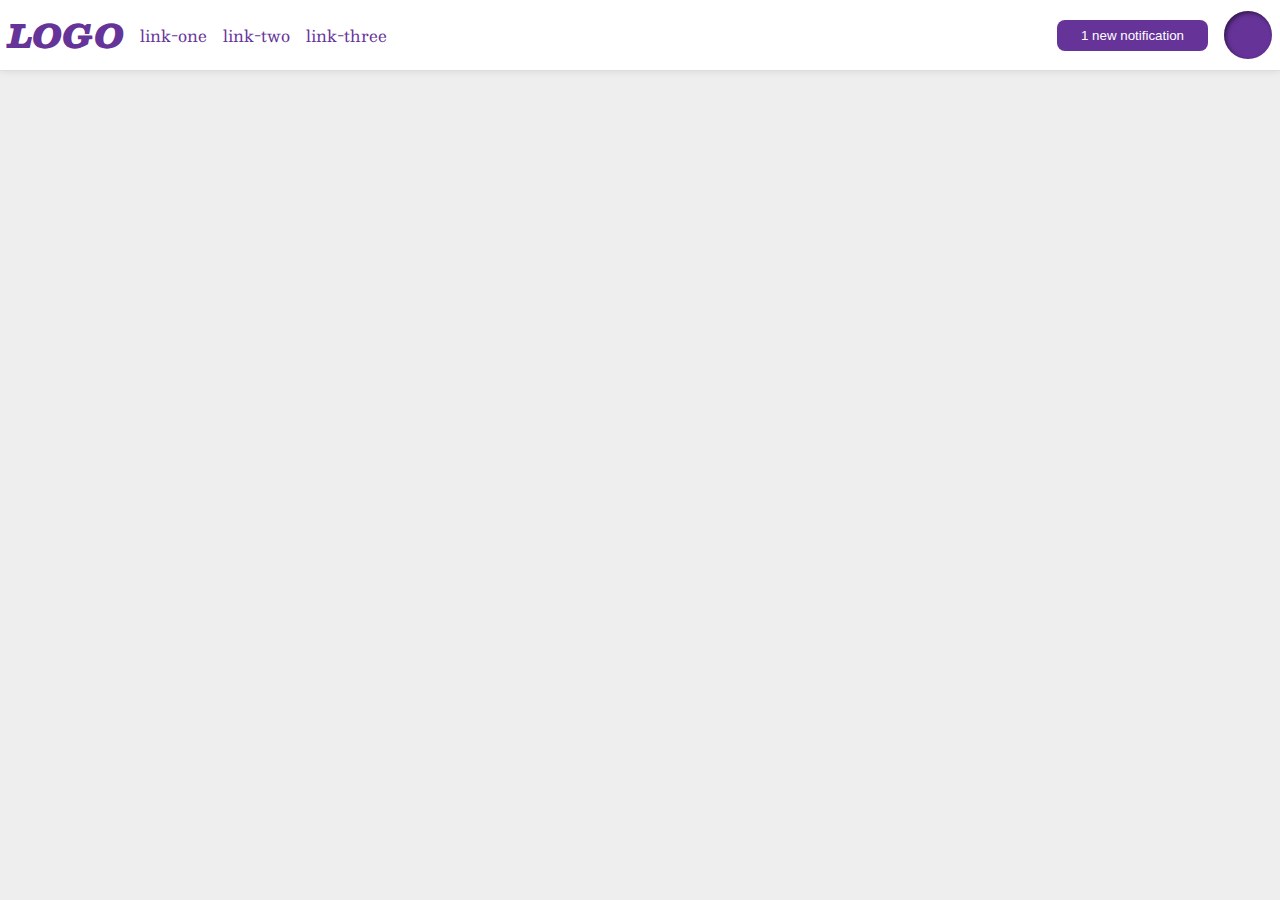
<file: foundations/flex/03-flex-header-2/index.html>
<!DOCTYPE html>
<html lang="en">
  <head>
    <meta charset="UTF-8">
    <meta http-equiv="X-UA-Compatible" content="IE=edge">
    <meta name="viewport" content="width=device-width, initial-scale=1.0">
    <title>Flex Header 2</title>
    <link rel="stylesheet" href="style.css">
  </head>
  <body>
    <div class="header">
      <div class="left">
        <div class="logo">
          LOGO
        </div>
        <ul class="links">
          <li><a href="https://google.com">link-one</a></li>
          <li><a href="https://google.com">link-two</a></li>
          <li><a href="https://google.com">link-three</a></li>
        </ul>
      </div>
      <div class="right">
        <button class="notifications">
          1 new notification
        </button>
        <div class="profile-image"></div>
      </div>
    </div>
  </body>
</html>
</file>
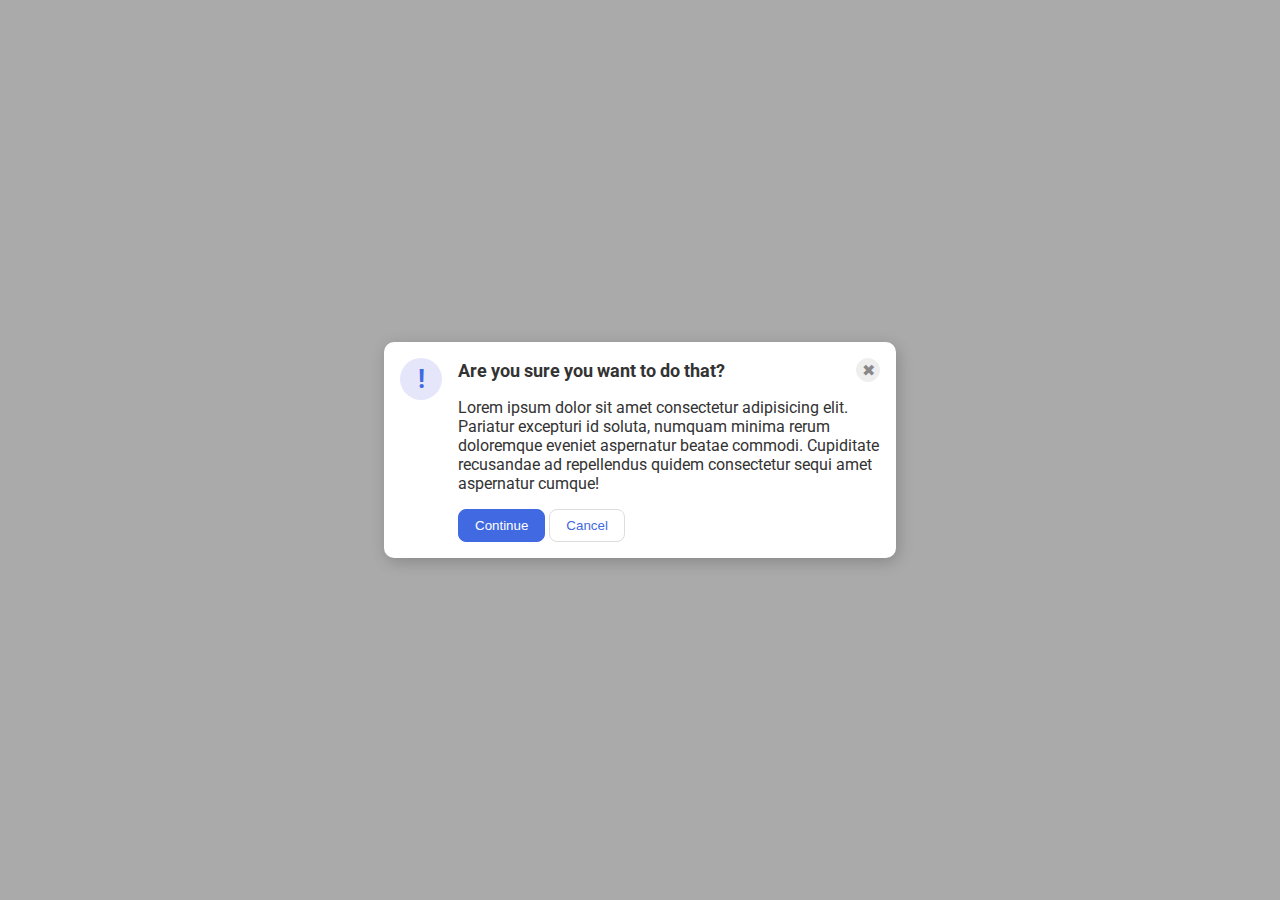
<file: foundations/flex/05-flex-modal/index.html>
<!DOCTYPE html>
<html lang="en">
  <head>
    <meta charset="UTF-8">
    <meta http-equiv="X-UA-Compatible" content="IE=edge">
    <meta name="viewport" content="width=device-width, initial-scale=1.0">
    <link rel="stylesheet" href="style.css">
    <title>Modal</title>
  </head>
  <body>
    <div class="modal">
      <div class="icon">!</div>

      <div class="container">

        <div class="header">Are you sure you want to do that?
          <button class="close-button">✖</button>
        </div>  
        <div class="text">Lorem ipsum dolor sit amet consectetur adipisicing elit. Pariatur excepturi id soluta, numquam minima rerum doloremque eveniet aspernatur beatae commodi. Cupiditate recusandae ad repellendus quidem consectetur sequi amet aspernatur cumque!</div>
        <button class="continue">Continue</button>
        <button class="cancel">Cancel</button>
      </div>
    </div>
  </body>
</html>
</file>
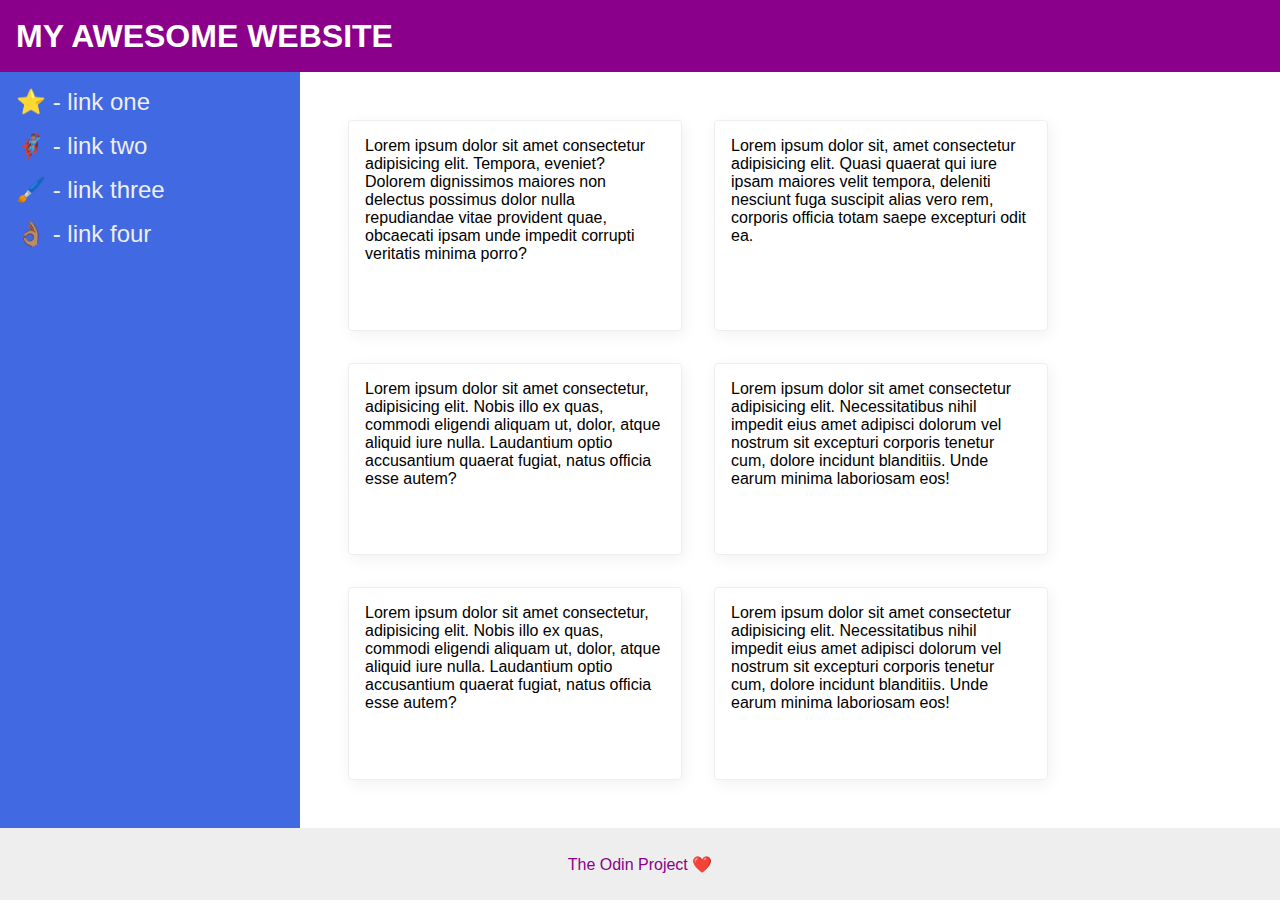
<file: foundations/flex/07-flex-layout-2/index.html>
<!DOCTYPE html>
<html lang="en">
  <head>
    <meta charset="UTF-8">
    <meta http-equiv="X-UA-Compatible" content="IE=edge">
    <meta name="viewport" content="width=device-width, initial-scale=1.0">
    <title>The Holy Grail</title>
    <link rel="stylesheet" href="style.css">
  </head>
  <body>
    <div class="header">
      MY AWESOME WEBSITE
    </div>
    <div class="body">   
      <div class="sidebar">
        <ul>
          <li><a href="#">⭐ - link one</a></li>
          <li><a href="#">🦸🏽‍♂️ - link two</a></li>
          <li><a href="#">🖌️ - link three</a></li>
          <li><a href="#">👌🏽 - link four</a></li>
        </ul>
      </div>
      <div class="box">
        <div class="card">Lorem ipsum dolor sit amet consectetur adipisicing elit. Tempora, eveniet? Dolorem dignissimos maiores non delectus possimus dolor nulla repudiandae vitae provident quae, obcaecati ipsam unde impedit corrupti veritatis minima porro?</div>
        <div class="card">Lorem ipsum dolor sit, amet consectetur adipisicing elit. Quasi quaerat qui iure ipsam maiores velit tempora, deleniti nesciunt fuga suscipit alias vero rem, corporis officia totam saepe excepturi odit ea.</div>
        <div class="card">Lorem ipsum dolor sit amet consectetur, adipisicing elit. Nobis illo ex quas, commodi eligendi aliquam ut, dolor, atque aliquid iure nulla. Laudantium optio accusantium quaerat fugiat, natus officia esse autem?</div>
        <div class="card">Lorem ipsum dolor sit amet consectetur adipisicing elit. Necessitatibus nihil impedit eius amet adipisci dolorum vel nostrum sit excepturi corporis tenetur cum, dolore incidunt blanditiis. Unde earum minima laboriosam eos!</div>
        <div class="card">Lorem ipsum dolor sit amet consectetur, adipisicing elit. Nobis illo ex quas, commodi eligendi aliquam ut, dolor, atque aliquid iure nulla. Laudantium optio accusantium quaerat fugiat, natus officia esse autem?</div>
        <div class="card">Lorem ipsum dolor sit amet consectetur adipisicing elit. Necessitatibus nihil impedit eius amet adipisci dolorum vel nostrum sit excepturi corporis tenetur cum, dolore incidunt blanditiis. Unde earum minima laboriosam eos!</div>
      </div>  
    </div>   
    <div class="footer">
      The Odin Project ❤️
    </div>
  </body>
</html>
</file>
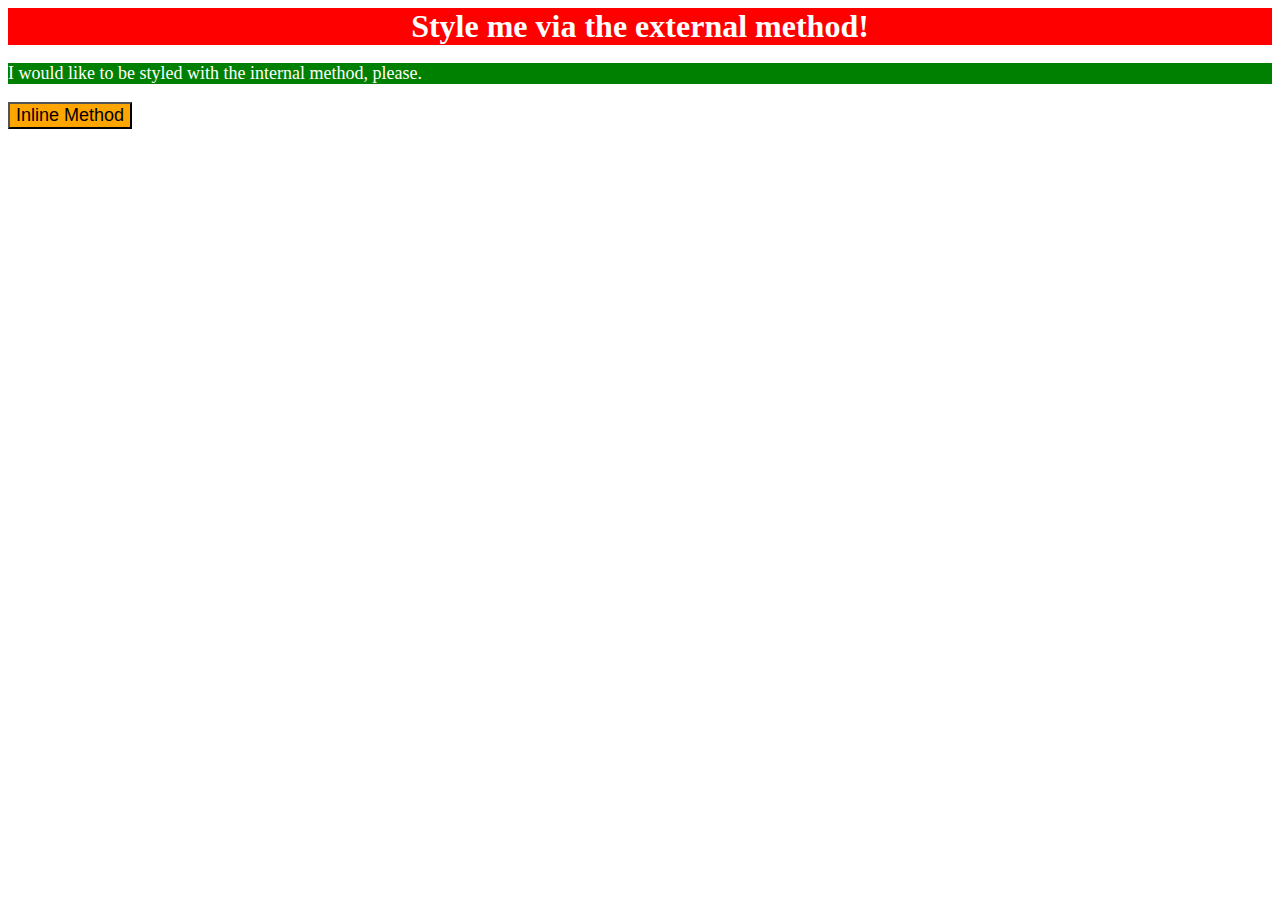
<file: foundations/intro-to-css/01-css-methods/index.html>
<!DOCTYPE html>
<html lang="en">
  <head>
    <meta charset="UTF-8">
    <meta http-equiv="X-UA-Compatible" content="IE=edge">
    <meta name="viewport" content="width=device-width, initial-scale=1.0">
    <link rel="stylesheet" href="index.css">
    <title>Methods for Adding CSS</title>
  </head>
  <body>
    <div>Style me via the external method!</div>
    <p>I would like to be styled with the internal method, please.</p>
    <style>
      p{
        background-color: green;
        color: white;
        font-size: 18px;
      }
    </style>
    <button style="background-color: orange; font-size: 18px;">Inline Method</button>
  </body>
</html>
</file>
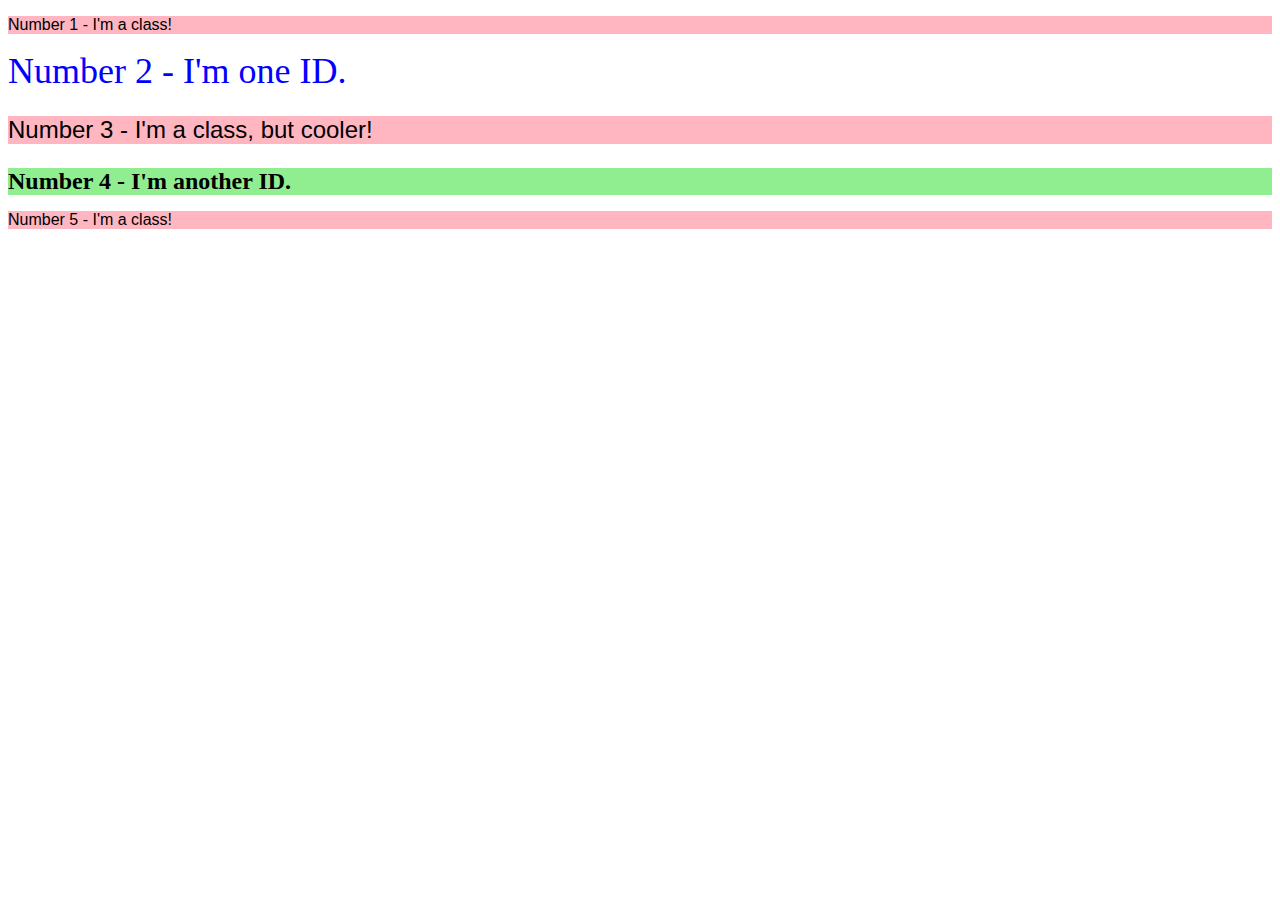
<file: foundations/intro-to-css/02-class-id-selectors/index.html>
<!DOCTYPE html>
<html lang="en">
  <head>
    <meta charset="UTF-8">
    <meta http-equiv="X-UA-Compatible" content="IE=edge">
    <meta name="viewport" content="width=device-width, initial-scale=1.0">
    <title>Class and ID Selectors</title>
    <link rel="stylesheet" href="style.css">
  </head>
  <body>
    <p class="odd">Number 1 - I'm a class!</p>
    <div id="two">Number 2 - I'm one ID.</div>
    <p class="odd three">Number 3 - I'm a class, but cooler!</p>
    <div id="four">Number 4 - I'm another ID.</div>
    <p class="odd">Number 5 - I'm a class!</p>
  </body>

</html>
</file>
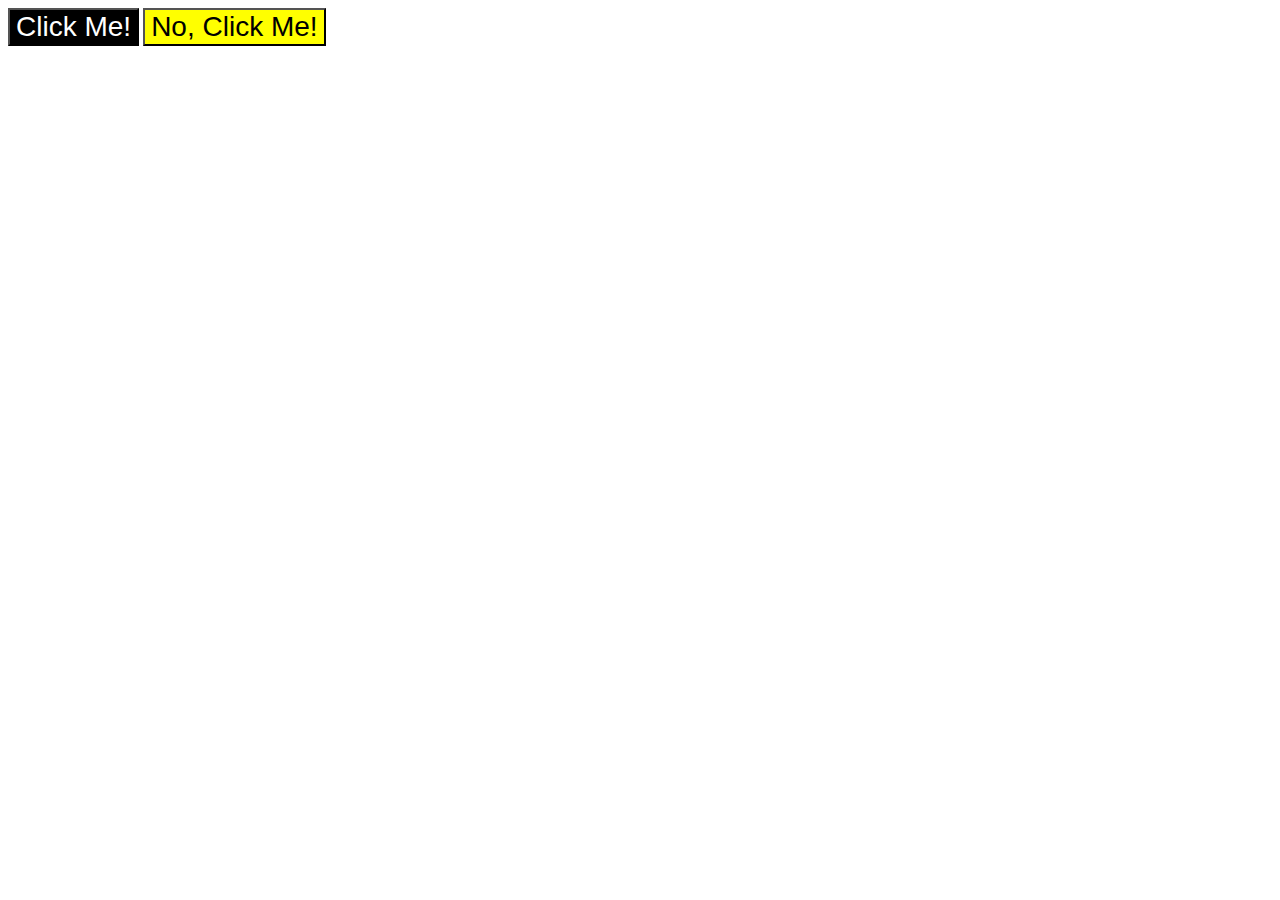
<file: foundations/intro-to-css/03-grouping-selectors/index.html>
<!DOCTYPE html>
<html lang="en">
  <head>
    <meta charset="UTF-8">
    <meta http-equiv="X-UA-Compatible" content="IE=edge">
    <meta name="viewport" content="width=device-width, initial-scale=1.0">
    <title>Grouping Selectors</title>
    <link rel="stylesheet" href="style.css">
  </head>
  <body>
    <button class="Click">Click Me!</button>
    <button class="noclick">No, Click Me!</button>
  </body>
</html>
</file>
<file: foundations/flex/03-flex-header-2/style.css>
/* this is some magical font-importing.  
you'll learn about it later. */
@import url('https://fonts.googleapis.com/css2?family=Besley:ital,wght@0,400;1,900&display=swap');

body {
  margin: 0;
  background: #eee;
  font-family: Besley, serif;
}

.header {
  background: white;
  border-bottom: 1px solid #ddd;
  box-shadow: 0 0 8px rgba(0,0,0,.1);
  display: flex;
  justify-content: space-between;
  padding: 8px;
}

.profile-image {
  background: rebeccapurple;
  box-shadow: inset 2px 2px 4px rgba(0,0,0,.5);
  border-radius: 50%;
  width: 48px;
  height: 48px;
}

.logo {
  color: rebeccapurple;
  font-size: 32px;
  font-weight: 900;
  font-style: italic;
}

button {
  border: none;
  border-radius: 8px;
  background: rebeccapurple;
  color: white;
  padding: 8px 24px;
}

a {
  /* this removes the line under our links */
  text-decoration: none;
  color: rebeccapurple;
}

ul {
  list-style-type: none;
  display: flex;
  margin: 0;
  padding: 0;
  gap: 16px;
}

.left, .right {
  display: flex;
  align-items: center;
  gap: 16px;
}
</file>
<file: foundations/flex/05-flex-modal/style.css>
@import url('https://fonts.googleapis.com/css2?family=Roboto:wght@400;700&display=swap');



html, body {
  height: 100%;
  
}

body {
  font-family: Roboto, sans-serif;
  margin: 0;
  background: #aaa;
  color: #333;
  /* I'll give you this one for free lol */
  display: flex;
  align-items: center;
  justify-content: center;
  
}

.modal {
  background: white;
  width: 480px;
  border-radius: 10px;
  box-shadow: 2px 4px 16px rgba(0,0,0,.2);

  display: flex;
  gap: 16px;
  padding: 16px;
}

.icon {
  color: royalblue;
  font-size: 26px;
  font-weight: 700;
  background: lavender;
  width: 42px;
  height: 42px;
  border-radius: 50%;
  display: flex;
  align-items: center;
  justify-content: center;

  flex-shrink: 0;
}

.header {
  display: flex;
  align-items: center;
  justify-content: space-between;
  font-size: 18px;
  font-weight: 700;
  margin-bottom: 16px;
}

.text {
  margin-bottom: 16px;
}

.close-button {
  background: #eee;
  border-radius: 50%;
  color: #888;
  font-weight: 400;
  font-size: 16px;
  height: 24px;
  width: 24px;
  display: flex;
  align-items: center;
  justify-content: center;
  border: 1px solid #eee;
  padding: 0;
}

button {
  cursor: pointer;
  padding: 8px 16px;
  border-radius: 8px;
}

button.continue {
  background: royalblue;
  border: 1px solid royalblue;
  color: white;
}

button.cancel {
  background: white;
  border: 1px solid #ddd;
  color: royalblue;
}
</file>
<file: foundations/flex/07-flex-layout-2/style.css>
body {
  font-family: -apple-system, BlinkMacSystemFont, 'Segoe UI', Roboto, Oxygen, Ubuntu, Cantarell, 'Open Sans', 'Helvetica Neue', sans-serif;
  margin: 0;
  min-height: 100vh;
  display: flex;
  flex-direction: column;
}

ul {
  list-style: none;
    padding: 0;
    margin: 0;
}

li {
  margin-bottom: 16px;
}

a {
  text-decoration: none;
  font-size: 24px;
  color: #eee;

}

.body {
  flex: 1;
  display: flex;
}

.header {
  height: 72px;
  background: darkmagenta;
  color: white;
  display: flex;
  align-items: center;
  font-size: 32px;
  font-weight: 900;
  padding: 0 16px;

}



.sidebar {
  width: 300px;
  background: royalblue;
  box-sizing: border-box;
  flex-shrink: 0;
  padding: 16px;

}

.box {
  padding: 48px;
  display: flex;
  flex-wrap: wrap;
  gap: 32px;
}

.card {
  border: 1px solid #eee;
  box-shadow: 2px 4px 16px rgba(0,0,0,.06);
  border-radius: 4px;
  padding: 16px;
  width: 300px;
}

.footer {
  height: 72px;
  background: #eee;
  color: darkmagenta;
  display: flex;
  align-items: center;
  justify-content: center;
}
</file>
<file: foundations/intro-to-css/01-css-methods/index.css>
div {
    background-color: red;
    color: white;
    font-weight: bold;
    font-size: 32px;
    text-align: center;
}
</file>
<file: foundations/intro-to-css/02-class-id-selectors/style.css>
.odd {
    background-color: lightpink;
    font-family: Verdana, Geneva, Tahoma, sans-serif;
}

.three {
    font-size: 24px;
}

#two {
    color: blue;
    font-size: 36px;
}

#four {
    background-color: lightgreen;
    font-weight: bold;
    font-size: 24px;
}
</file>
<file: foundations/intro-to-css/03-grouping-selectors/style.css>
.Click,
.noclick {
    font-size: 28px;
    font-family:  Helvetica,'Times New Roman', sans-serif;
}

.Click {
    background-color: black;
    color: white;
}

.noclick {
    background-color: yellow;
}
</file>
